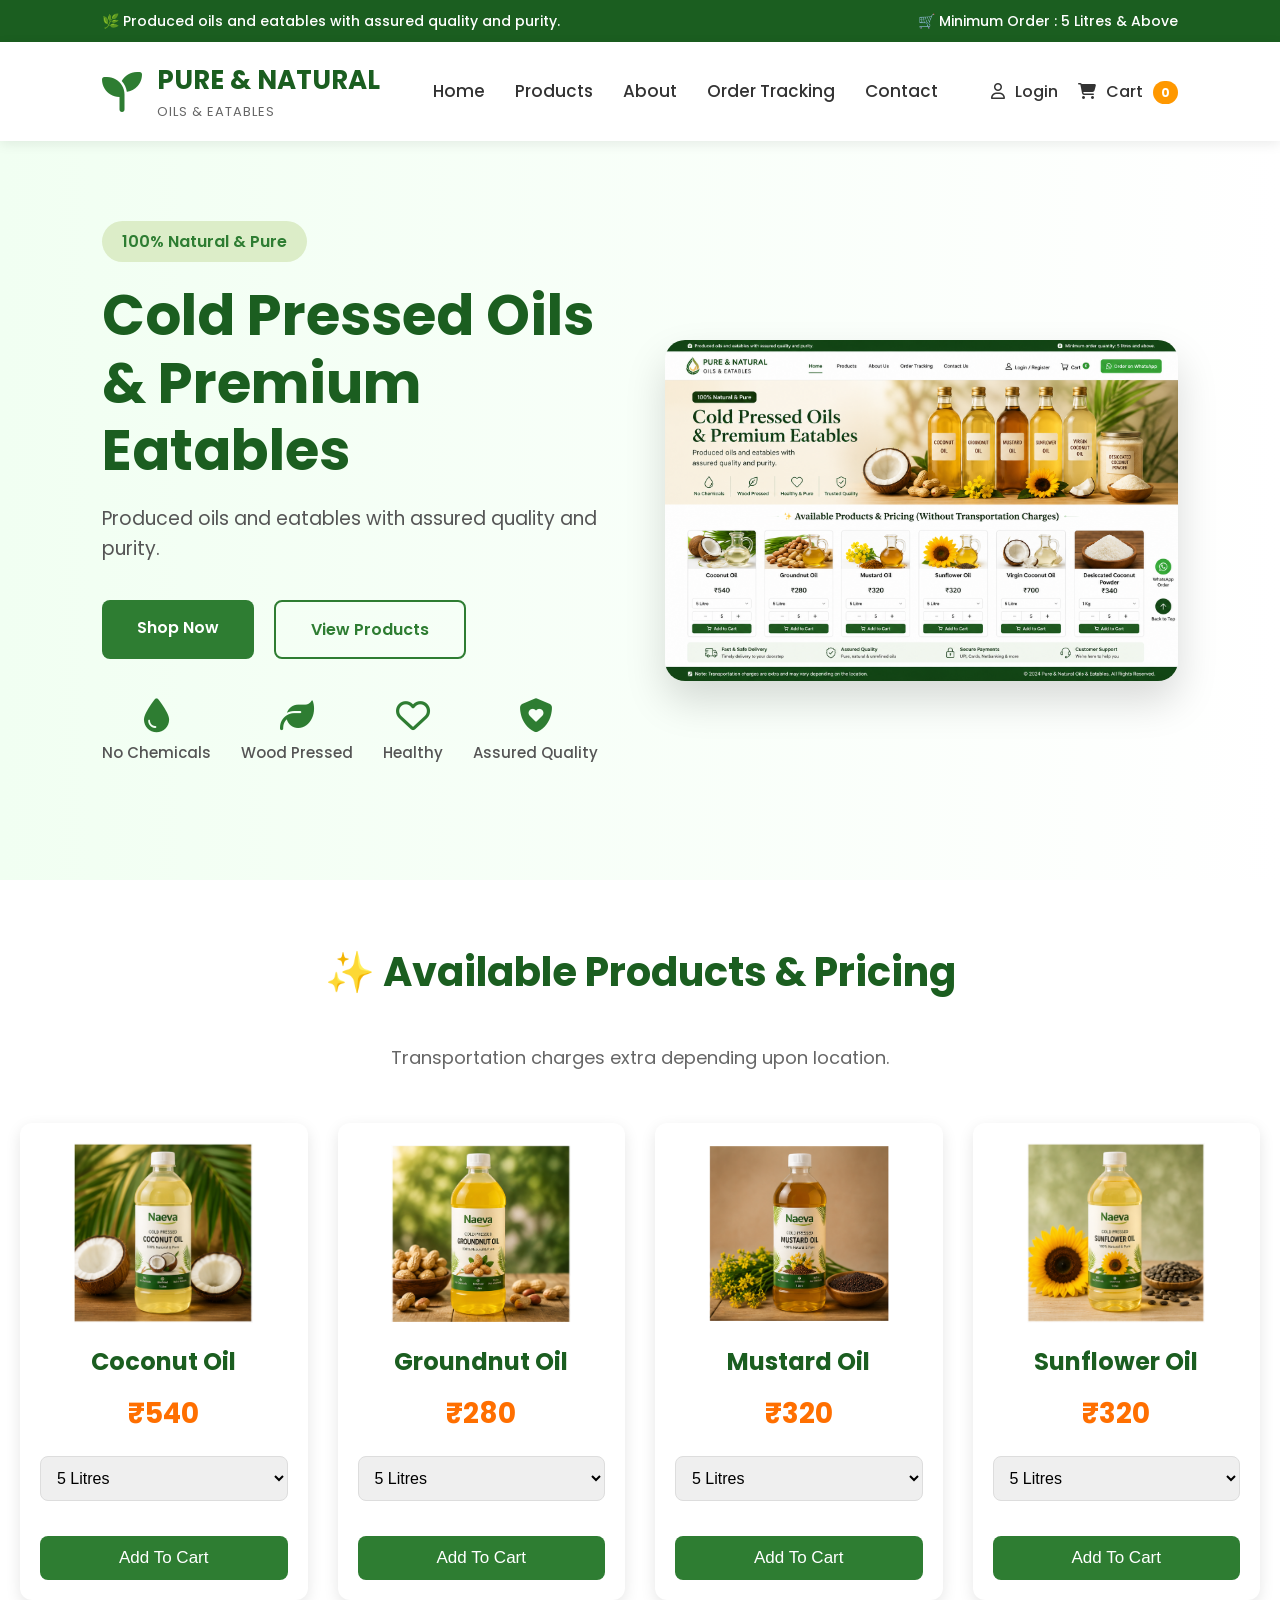
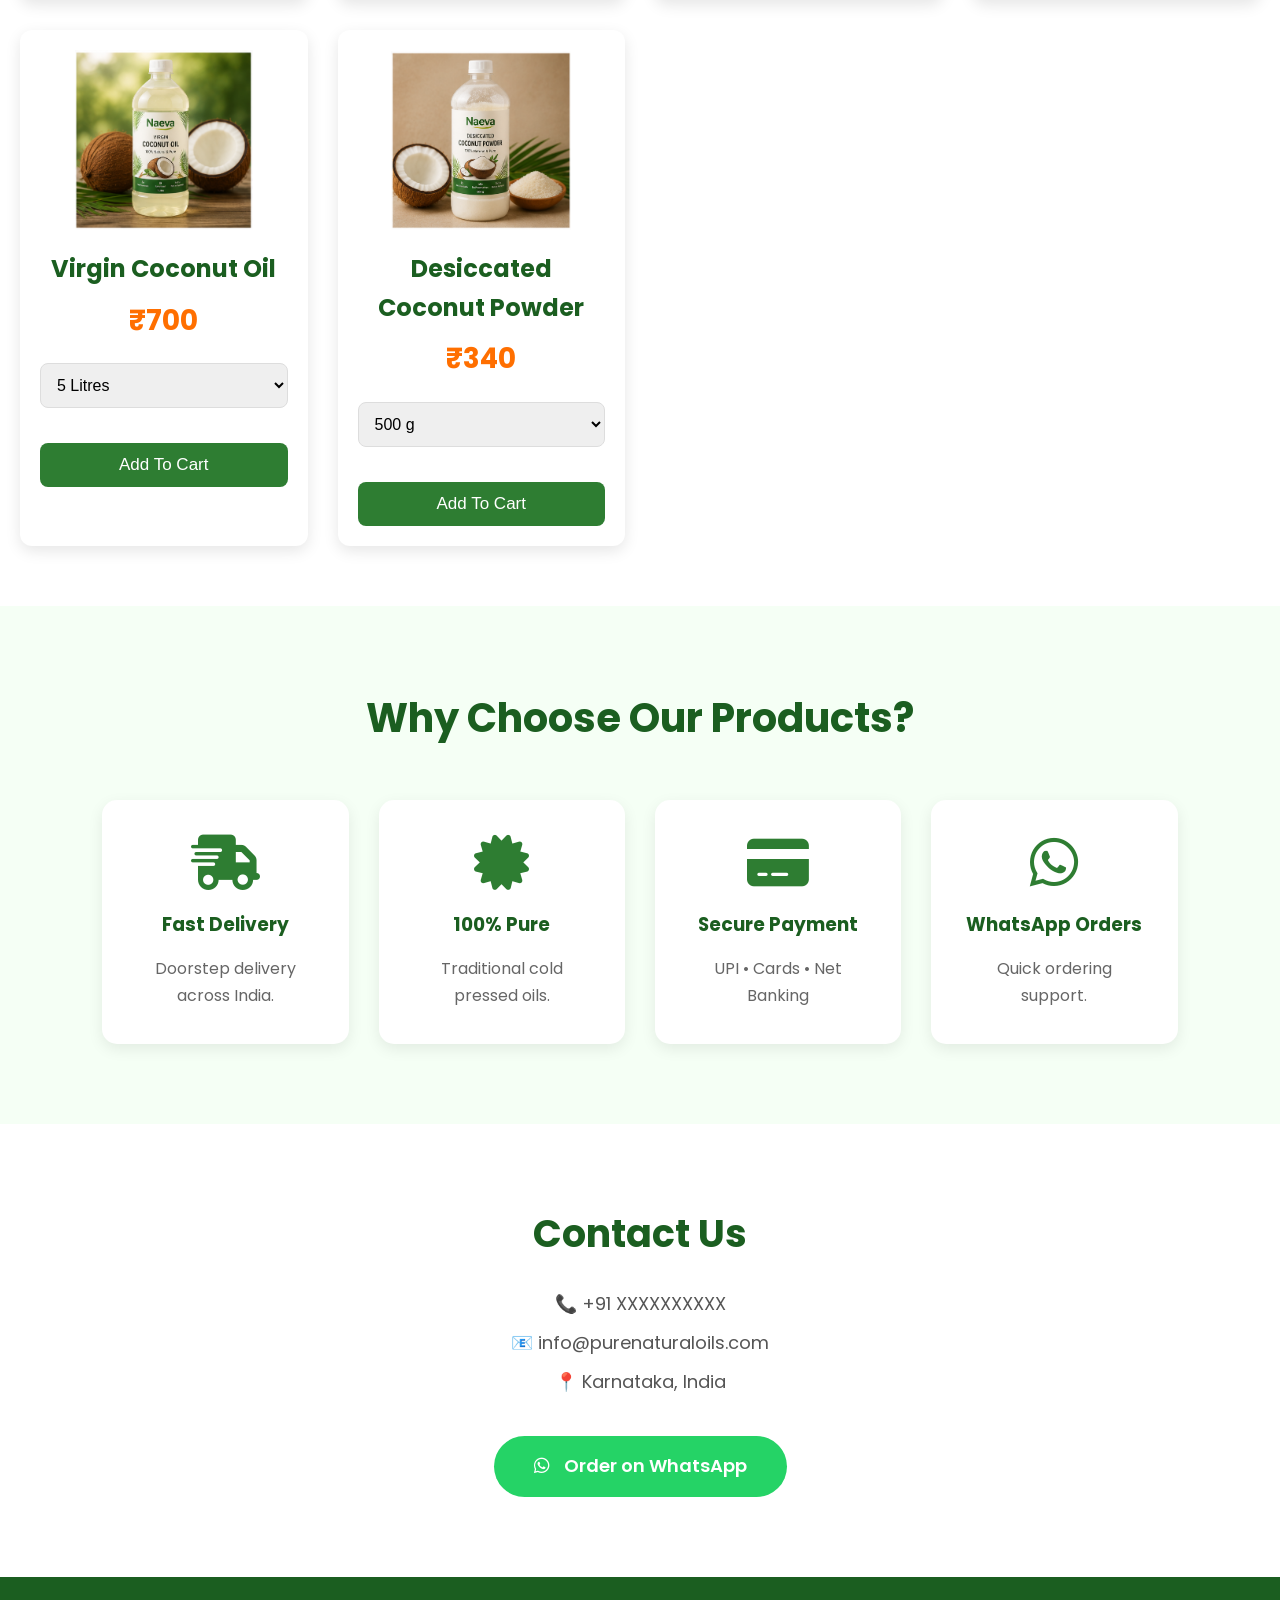
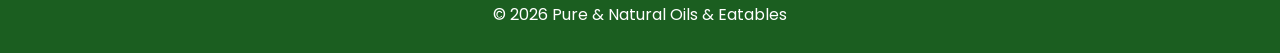
<file: index.html>
<!DOCTYPE html>
<html lang="en">

<head>

<meta charset="UTF-8">

<meta name="viewport" content="width=device-width, initial-scale=1.0">

<title>Pure & Natural Cold Pressed Oils</title>

<link rel="stylesheet" href="css/style.css">

<link rel="preconnect" href="https://fonts.googleapis.com">

<link rel="preconnect" href="https://fonts.gstatic.com" crossorigin>

<link href="https://fonts.googleapis.com/css2?family=Poppins:wght@300;400;500;600;700&display=swap" rel="stylesheet">

<link rel="stylesheet"
href="https://cdnjs.cloudflare.com/ajax/libs/font-awesome/6.6.0/css/all.min.css">

</head>

<body>

<!-- Top Bar -->

<div class="top-bar">

<div>
🌿 Produced oils and eatables with assured quality and purity.
</div>

<div>
🛒 Minimum Order : 5 Litres & Above
</div>

</div>

<!-- Header -->

<header>

<div class="logo">

<i class="fa-solid fa-seedling"></i>

<div>

<h2>PURE & NATURAL</h2>

<p>OILS & EATABLES</p>

</div>

</div>

<nav>

<ul>

<li><a href="index.html">Home</a></li>

<li><a href="products.html">Products</a></li>

<li><a href="#">About</a></li>

<li><a href="#">Order Tracking</a></li>

<li><a href="#">Contact</a></li>

</ul>

</nav>

<div class="header-icons">

<a href="login.html">

<i class="fa-regular fa-user"></i>

Login

</a>

<a href="cart.html">

<i class="fa-solid fa-cart-shopping"></i>

Cart

<span id="cart-count">0</span>

</a>

</div>

</header>

<!-- Hero -->

<section class="hero">

<div class="hero-text">

<span class="tag">

100% Natural & Pure

</span>

<h1>

Cold Pressed Oils <br>

& Premium Eatables

</h1>

<p>

Produced oils and eatables with assured quality and purity.

</p>

<div class="hero-buttons">

<a href="products.html" class="btn">

Shop Now

</a>

<a href="#products" class="btn-outline">

View Products

</a>

</div>

<div class="features">

<div>

<i class="fa-solid fa-droplet"></i>

<p>No Chemicals</p>

</div>

<div>

<i class="fa-solid fa-leaf"></i>

<p>Wood Pressed</p>

</div>

<div>

<i class="fa-regular fa-heart"></i>

<p>Healthy</p>

</div>

<div>

<i class="fa-solid fa-shield-heart"></i>

<p>Assured Quality</p>

</div>

</div>

</div>

<div class="hero-image">

<img src="images/hero-banner.png" alt="Cold Pressed Oils">

</div>

</section>

<!-- Products -->

<section id="products" class="products">

<h2>

✨ Available Products & Pricing

</h2>

<p>

Transportation charges extra depending upon location.

</p>

<div class="product-grid">

<div class="product-card">

<img src="images/coconut-oil.png">

<h3>Coconut Oil</h3>

<h4>₹540</h4>

<select>

<option>500 ml</option>

<option>1 Litre</option>

<option selected>5 Litres</option>

</select>

<button>Add To Cart</button>

</div>

<div class="product-card">

<img src="images/groundnut-oil.png">

<h3>Groundnut Oil</h3>

<h4>₹280</h4>

<select>

<option>500 ml</option>

<option>1 Litre</option>

<option selected>5 Litres</option>

</select>

<button>Add To Cart</button>

</div>

<div class="product-card">

<img src="images/mustard-oil.png">

<h3>Mustard Oil</h3>

<h4>₹320</h4>

<select>

<option>500 ml</option>

<option>1 Litre</option>

<option selected>5 Litres</option>

</select>

<button>Add To Cart</button>

</div>

<div class="product-card">

<img src="images/sunflower-oil.png">

<h3>Sunflower Oil</h3>

<h4>₹320</h4>

<select>

<option>500 ml</option>

<option>1 Litre</option>

<option selected>5 Litres</option>

</select>

<button>Add To Cart</button>

</div>

<div class="product-card">

<img src="images/virgin-coconut-oil.png">

<h3>Virgin Coconut Oil</h3>

<h4>₹700</h4>

<select>

<option>500 ml</option>

<option>1 Litre</option>

<option selected>5 Litres</option>

</select>

<button>Add To Cart</button>

</div>

<div class="product-card">

<img src="images/desiccated-coconut.png">

<h3>Desiccated Coconut Powder</h3>

<h4>₹340</h4>

<select>

<option>500 g</option>

<option>1 Kg</option>

</select>

<button>Add To Cart</button>

</div>

</div>

</section>

<!-- Why Choose Us -->

<section class="why-us">

<h2>Why Choose Our Products?</h2>

<div class="why-grid">

<div>

<i class="fa-solid fa-truck-fast"></i>

<h3>Fast Delivery</h3>

<p>Doorstep delivery across India.</p>

</div>

<div>

<i class="fa-solid fa-certificate"></i>

<h3>100% Pure</h3>

<p>Traditional cold pressed oils.</p>

</div>

<div>

<i class="fa-solid fa-credit-card"></i>

<h3>Secure Payment</h3>

<p>UPI • Cards • Net Banking</p>

</div>

<div>

<i class="fa-brands fa-whatsapp"></i>

<h3>WhatsApp Orders</h3>

<p>Quick ordering support.</p>

</div>

</div>

</section>

<!-- Contact -->

<section class="contact">

<h2>Contact Us</h2>

<p>

📞 +91 XXXXXXXXXX

</p>

<p>

📧 info@purenaturaloils.com

</p>

<p>

📍 Karnataka, India

</p>

<a href="https://wa.me/7411246154" class="whatsapp">

<i class="fa-brands fa-whatsapp"></i>

Order on WhatsApp

</a>

</section>

<footer>

<p>

© 2026 Pure & Natural Oils & Eatables

</p>

</footer>

<script src="js/app.js"></script>

</body>

</html>
</file>
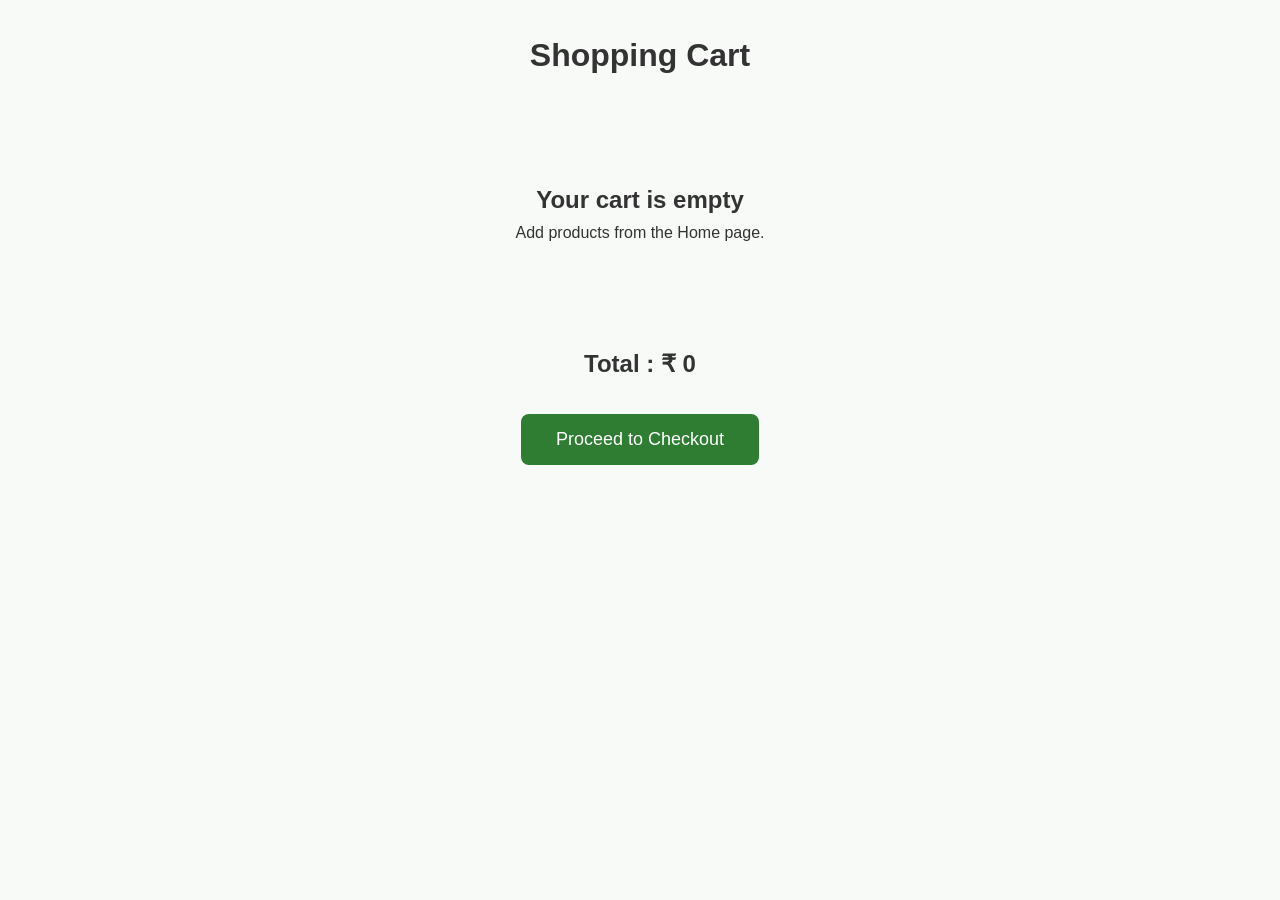
<file: cart.html>
<!DOCTYPE html>
<html lang="en">
<head>
<meta charset="UTF-8">
<meta name="viewport" content="width=device-width, initial-scale=1.0">
<title>Shopping Cart</title>

<link rel="stylesheet" href="css/style.css">
</head>

<body>

<h1 style="text-align:center;margin-top:30px;">
Shopping Cart
</h1>

<div id="cart-container"></div>

<h2 style="text-align:center;margin-top:30px;">
Total : ₹ <span id="cart-total">0</span>
</h2>

<div style="text-align:center;margin:30px;">
<button
id="checkout-btn"
onclick="window.location.href='checkout.html'">

Proceed to Checkout

</button>
</div>

<script src="js/app.js"></script>

</body>
</html>
</file>
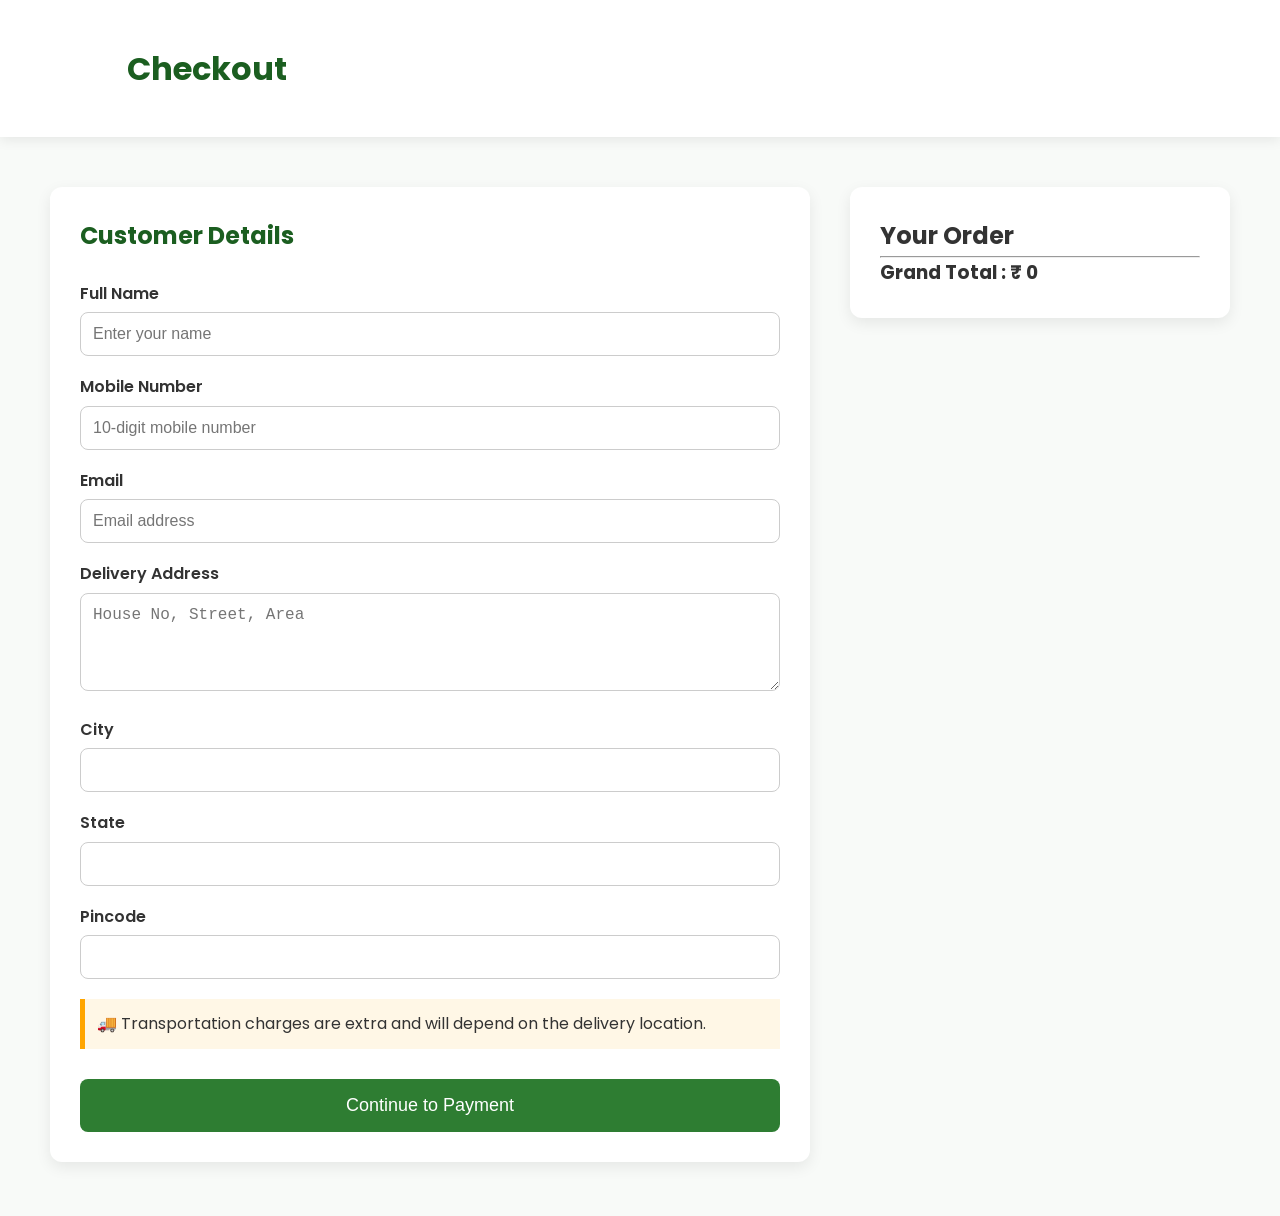
<file: checkout.html>
<!DOCTYPE html>
<html lang="en">

<head>

<meta charset="UTF-8">

<meta name="viewport" content="width=device-width, initial-scale=1.0">

<title>Checkout</title>

<link rel="stylesheet" href="css/style.css">

<link rel="preconnect" href="https://fonts.googleapis.com">

<link rel="preconnect" href="https://fonts.gstatic.com" crossorigin>

<link href="https://fonts.googleapis.com/css2?family=Poppins:wght@300;400;500;600&display=swap" rel="stylesheet">

</head>

<body>

<header>

<h1 style="text-align:center;padding:25px;color:#1b5e20;">
Checkout
</h1>

</header>

<div class="checkout-container">

<div class="customer-form">

<h2>Customer Details</h2>

<form id="checkout-form">

<label>Full Name</label>

<input
type="text"
id="customerName"
placeholder="Enter your name"
required>

<label>Mobile Number</label>

<input
type="tel"
id="customerMobile"
placeholder="10-digit mobile number"
required>

<label>Email</label>

<input
type="email"
id="customerEmail"
placeholder="Email address">

<label>Delivery Address</label>

<textarea
id="customerAddress"
rows="4"
placeholder="House No, Street, Area"
required></textarea>

<label>City</label>

<input
type="text"
id="customerCity"
required>

<label>State</label>

<input
type="text"
id="customerState"
required>

<label>Pincode</label>

<input
type="text"
id="customerPincode"
required>

<p class="transport-note">

🚚 Transportation charges are extra and will depend on the delivery location.

</p>

<button
type="submit"
class="checkout-btn">

Continue to Payment

</button>

</form>

</div>

<div class="order-summary">

<h2>Your Order</h2>

<div id="checkout-items"></div>

<hr>

<h3>

Grand Total :

₹ <span id="checkout-total">0</span>

</h3>

</div>

</div>

<script src="js/app.js"></script>

</body>

</html>
</file>
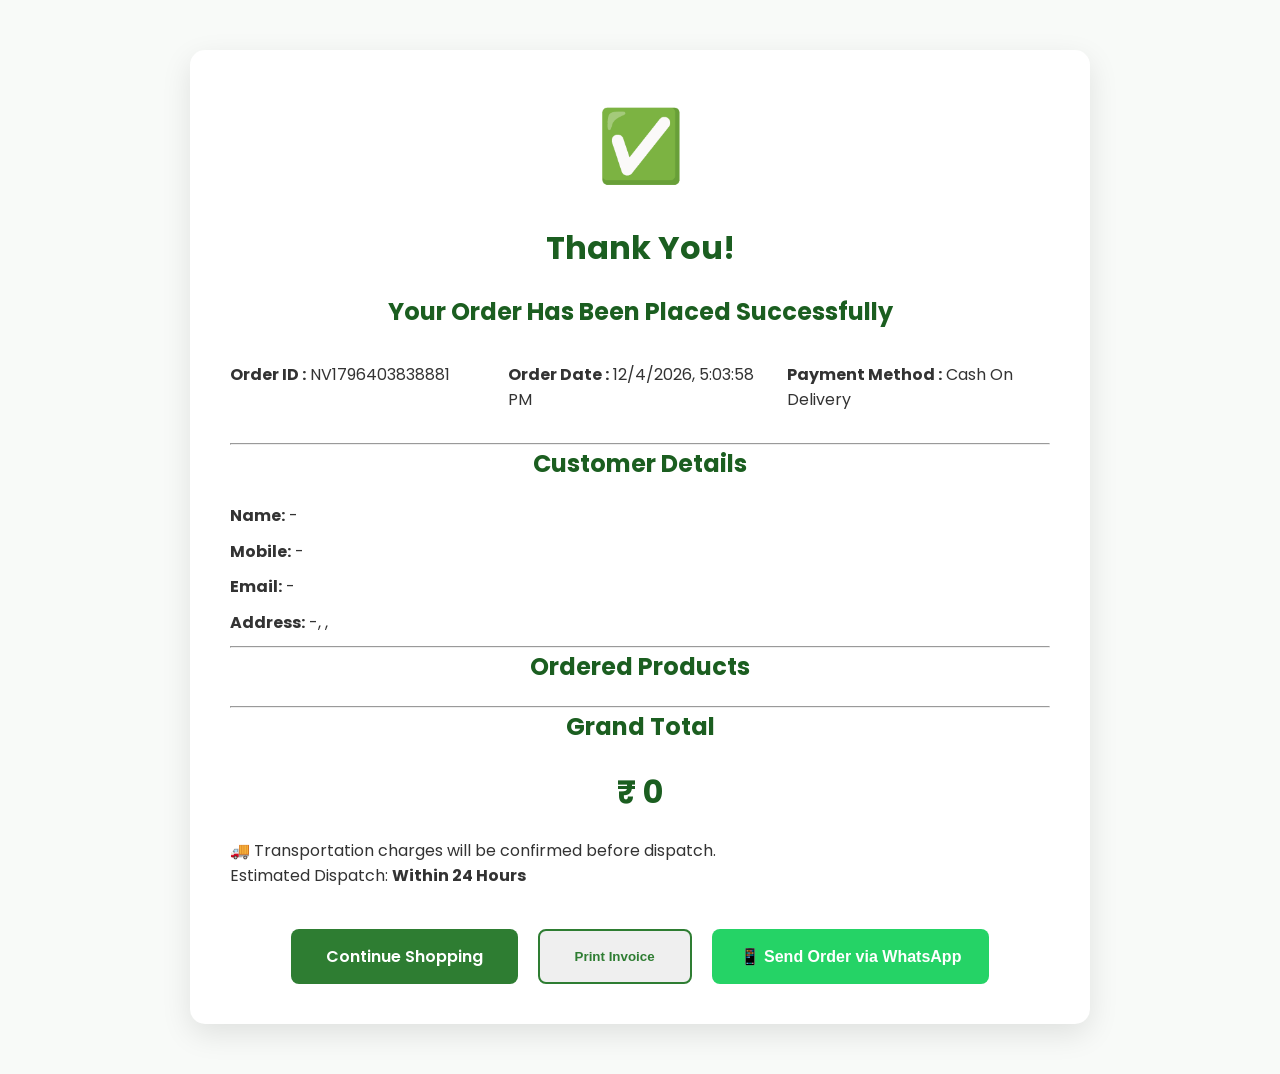
<file: order-confirmation.html>
<!DOCTYPE html>
<html lang="en">

<head>

<meta charset="UTF-8">

<meta name="viewport"
content="width=device-width, initial-scale=1.0">

<title>Order Confirmation</title>

<link rel="stylesheet" href="css/style.css">

<link href="https://fonts.googleapis.com/css2?family=Poppins:wght@300;400;500;600;700&display=swap" rel="stylesheet">

</head>

<body>

<div class="confirmation-container">

<div class="success-icon">

✅

</div>

<h1>

Thank You!

</h1>

<h2>

Your Order Has Been Placed Successfully

</h2>

<div class="order-info">

<p>

<strong>Order ID :</strong>

<span id="order-id"></span>

</p>

<p>

<strong>Order Date :</strong>

<span id="order-date"></span>

</p>

<p>

<strong>Payment Method :</strong>

<span id="payment-method"></span>

</p>

</div>

<hr>

<h2>

Customer Details

</h2>

<div id="customer-details">

</div>

<hr>

<h2>

Ordered Products

</h2>

<div id="order-items">

</div>

<hr>

<h2>

Grand Total

</h2>

<h1>

₹ <span id="order-total"></span>

</h1>

<p>

🚚 Transportation charges will be confirmed before dispatch.

</p>

<p>

Estimated Dispatch:

<strong>Within 24 Hours</strong>

</p>

<div class="confirmation-buttons">

<a href="index.html" class="btn">

Continue Shopping

</a>

<button onclick="window.print()" class="btn-outline">

Print Invoice

</button>
<button class="whatsapp-btn" onclick="sendWhatsAppOrder()">
📱 Send Order via WhatsApp
</button>

</div>

</div>

<script src="js/app.js"></script>

</body>

</html>
</file>
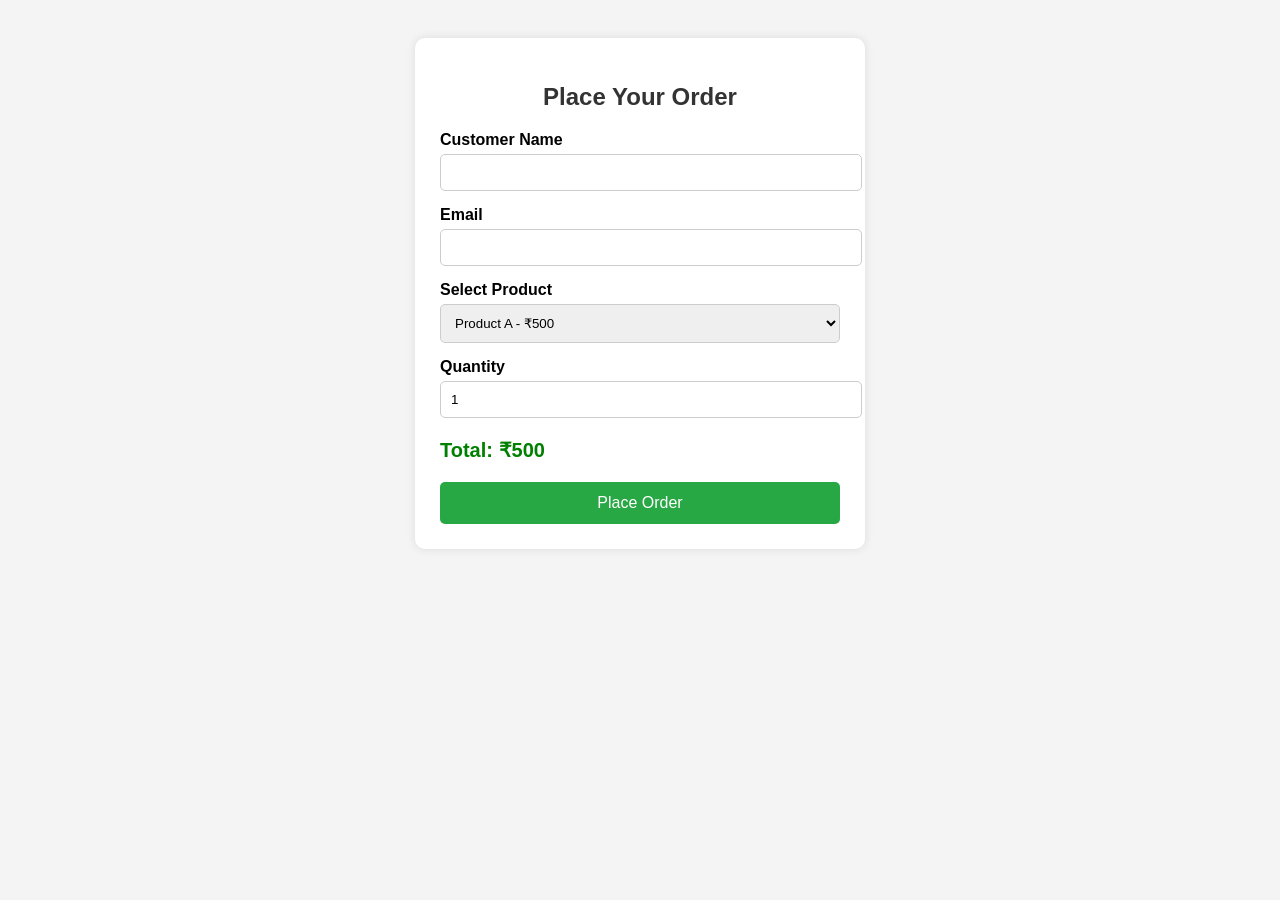
<file: order.html>
<!DOCTYPE html>
<html lang="en">
<head>
    <meta charset="UTF-8">
    <meta name="viewport" content="width=device-width, initial-scale=1.0">
    <title>Order Page</title>
    <style>
        body {
            font-family: Arial, sans-serif;
            background: #f4f4f4;
            display: flex;
            justify-content: center;
            padding: 30px;
        }

        .container {
            background: white;
            padding: 25px;
            border-radius: 10px;
            width: 400px;
            box-shadow: 0 0 10px rgba(0,0,0,0.1);
        }

        h2 {
            text-align: center;
            color: #333;
        }

        label {
            display: block;
            margin-top: 15px;
            font-weight: bold;
        }

        input, select {
            width: 100%;
            padding: 10px;
            margin-top: 5px;
            border: 1px solid #ccc;
            border-radius: 5px;
        }

        .total {
            margin-top: 20px;
            font-size: 20px;
            font-weight: bold;
            color: green;
        }

        button {
            width: 100%;
            margin-top: 20px;
            padding: 12px;
            background: #28a745;
            color: white;
            border: none;
            border-radius: 5px;
            cursor: pointer;
            font-size: 16px;
        }

        button:hover {
            background: #218838;
        }
    </style>
</head>
<body>

<div class="container">
    <h2>Place Your Order</h2>

    <form id="orderForm">
        <label>Customer Name</label>
        <input type="text" id="name" required>

        <label>Email</label>
        <input type="email" id="email" required>

        <label>Select Product</label>
        <select id="product" onchange="calculateTotal()">
            <option value="500">Product A - ₹500</option>
            <option value="1000">Product B - ₹1000</option>
            <option value="1500">Product C - ₹1500</option>
        </select>

        <label>Quantity</label>
        <input type="number" id="quantity" min="1" value="1" onchange="calculateTotal()">

        <div class="total">
            Total: ₹<span id="total">500</span>
        </div>

        <button type="submit">Place Order</button>
    </form>
</div>

<script>
    function calculateTotal() {
        let price = parseInt(document.getElementById("product").value);
        let quantity = parseInt(document.getElementById("quantity").value) || 1;
        let total = price * quantity;

        document.getElementById("total").textContent = total;
    }

    document.getElementById("orderForm").addEventListener("submit", function(e) {
        e.preventDefault();

        let name = document.getElementById("name").value;
        let total = document.getElementById("total").textContent;

        alert(
            "Order Placed Successfully!\n\n" +
            "Customer: " + name + "\n" +
            "Total Amount: ₹" + total
        );

        this.reset();
        calculateTotal();
    });
</script>

</body>
</html>
</file>
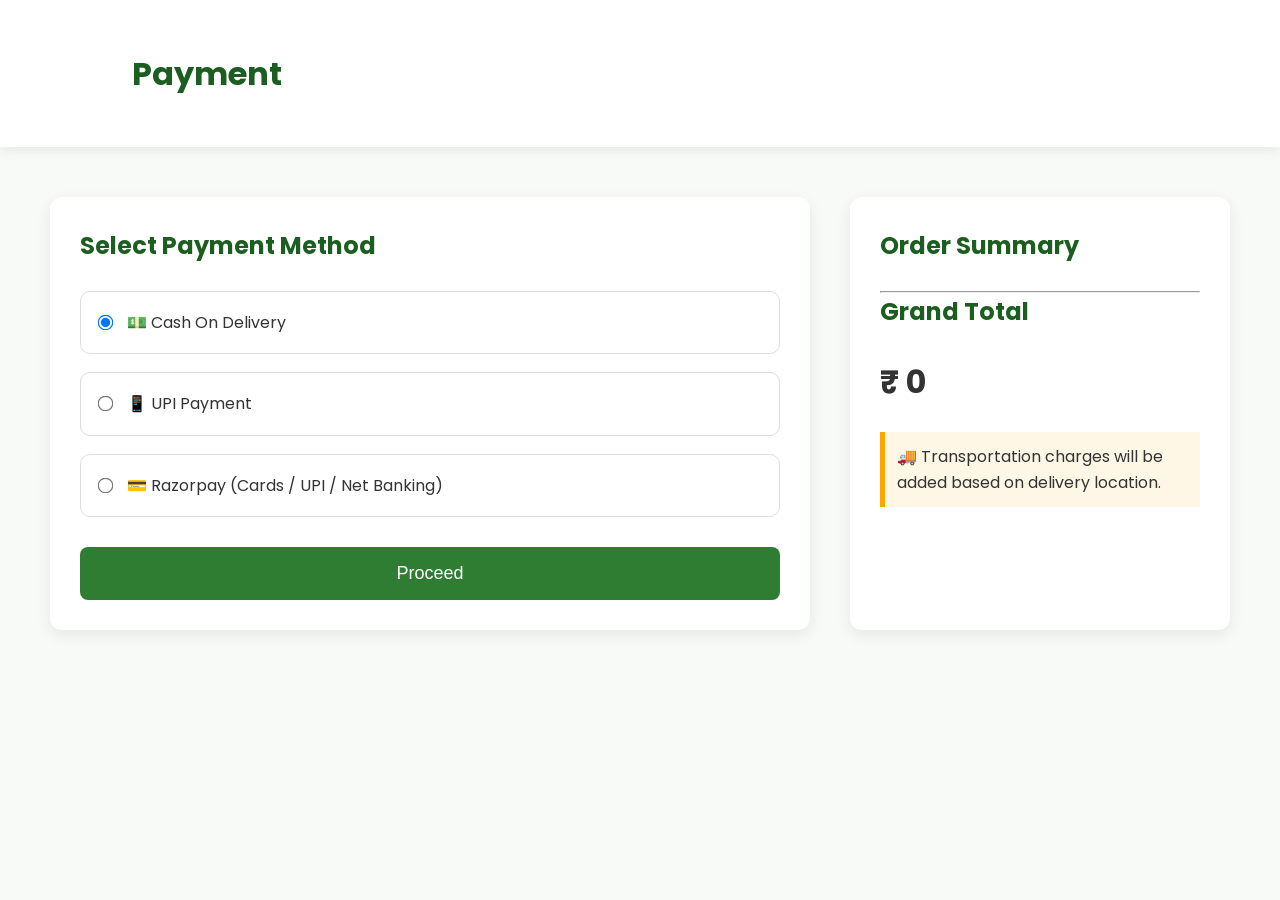
<file: payment.html>
<!DOCTYPE html>
<html lang="en">

<head>

<meta charset="UTF-8">

<meta name="viewport" content="width=device-width, initial-scale=1.0">

<title>Payment</title>

<link rel="stylesheet" href="css/style.css">

<link href="https://fonts.googleapis.com/css2?family=Poppins:wght@300;400;500;600;700&display=swap" rel="stylesheet">

</head>

<body>

<header>

<h1 class="page-title">

Payment

</h1>

</header>

<div class="payment-container">

<div class="payment-methods">

<h2>Select Payment Method</h2>

<label class="payment-option">

<input
type="radio"
name="payment"
value="COD"
checked>

<span>

💵 Cash On Delivery

</span>

</label>

<label class="payment-option">

<input
type="radio"
name="payment"
value="UPI">

<span>

📱 UPI Payment

</span>

</label>

<label class="payment-option">

<input
type="radio"
name="payment"
value="RAZORPAY">

<span>

💳 Razorpay (Cards / UPI / Net Banking)

</span>

</label>

<div id="upi-box" class="hidden">

<h3>UPI ID</h3>

<p>

<b>8762476754@axl</b>

</p>

<p>

Scan QR Code or pay using the above UPI ID.

</p>

</div>

<div class="payment-buttons">

<button id="pay-now-btn">

Proceed

</button>

</div>

</div>

<div class="payment-summary">

<h2>Order Summary</h2>

<div id="payment-items"></div>

<hr>

<h2>

Grand Total

</h2>

<h1>

₹ <span id="payment-total">0</span>

</h1>

<p class="delivery-note">

🚚 Transportation charges will be added based on delivery location.

</p>

</div>

</div>

<script src="js/app.js"></script>

</body>

</html>
</file>
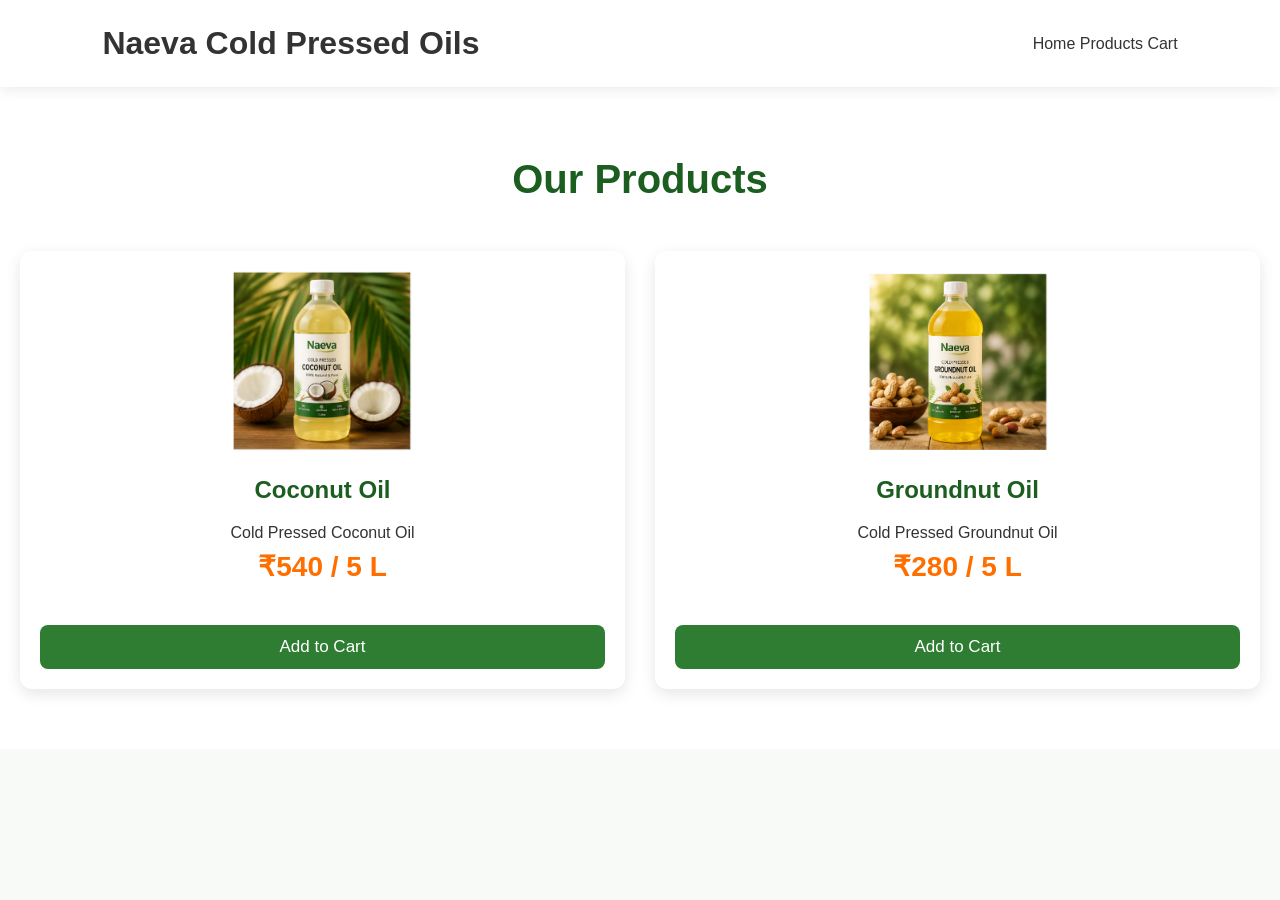
<file: products.html>
<!DOCTYPE html>
<html lang="en">
<head>
    <meta charset="UTF-8">
    <meta name="viewport" content="width=device-width, initial-scale=1.0">
    <title>Our Products - Naeva Cold Pressed Oils</title>

    <link rel="stylesheet" href="css/style.css">
</head>
<body>

<header>
    <h1>Naeva Cold Pressed Oils</h1>

    <nav>
        <a href="index.html">Home</a>
        <a href="products.html">Products</a>
        <a href="cart.html">Cart</a>
    </nav>
</header>

<main>
<section class="products">

<h2>Our Products</h2>

<div class="product-grid">

    <div class="product-card">
        <img src="images/coconut-oil.png" alt="Coconut Oil">

        <h3>Coconut Oil</h3>

        <p>Cold Pressed Coconut Oil</p>

        <h4>₹540 / 5 L</h4>

        <button onclick="addToCart('Coconut Oil','5 L','₹540')">
            Add to Cart
        </button>
    </div>

    <div class="product-card">
        <img src="images/groundnut-oil.png" alt="Groundnut Oil">

        <h3>Groundnut Oil</h3>

        <p>Cold Pressed Groundnut Oil</p>

        <h4>₹280 / 5 L</h4>

        <button onclick="addToCart('Groundnut Oil','5 L','₹280')">
            Add to Cart
        </button>
    </div>

</div>

</section>
</main>

<script src="js/app.js"></script>

</body>
</html>
</file>
<file: css/style.css>
/* ===========================================
   GLOBAL STYLES
=========================================== */

*{
    margin:0;
    padding:0;
    box-sizing:border-box;
}

html{
    scroll-behavior:smooth;
}

body{
    font-family:'Poppins',sans-serif;
    background:#f8faf8;
    color:#333;
    line-height:1.6;
}

/* Links */

a{
    text-decoration:none;
    color:inherit;
}

/* Images */

img{
    max-width:100%;
    display:block;
}

/* Container */

.container{
    width:90%;
    max-width:1200px;
    margin:auto;
}

/* ===========================================
   TOP BAR
=========================================== */

.top-bar{
    background:#1b5e20;
    color:#fff;
    display:flex;
    justify-content:space-between;
    align-items:center;
    padding:10px 8%;
    font-size:14px;
    font-weight:500;
}

/* ===========================================
   HEADER
=========================================== */

header{

    background:white;

    position:sticky;

    top:0;

    z-index:1000;

    display:flex;

    justify-content:space-between;

    align-items:center;

    padding:18px 8%;

    box-shadow:0 3px 12px rgba(0,0,0,.08);

}

/* Logo */

.logo{

    display:flex;

    align-items:center;

    gap:15px;

}

.logo i{

    font-size:40px;

    color:#2e7d32;

}

.logo h2{

    font-size:26px;

    color:#1b5e20;

}

.logo p{

    font-size:13px;

    color:#666;

    letter-spacing:1px;

}

/* ===========================================
   NAVIGATION
=========================================== */

nav ul{

    list-style:none;

    display:flex;

    gap:30px;

}

nav ul li a{

    font-size:17px;

    font-weight:500;

    transition:.3s;

    color:#333;

}

nav ul li a:hover{

    color:#2e7d32;

}

/* Header Icons */

.header-icons{

    display:flex;

    align-items:center;

    gap:20px;

}

.header-icons a{

    color:#333;

    font-weight:500;

    transition:.3s;

}

.header-icons a:hover{

    color:#2e7d32;

}

.header-icons i{

    margin-right:6px;

}

/* Cart Badge */

#cart-count{

    background:#ff9800;

    color:white;

    padding:3px 8px;

    border-radius:20px;

    margin-left:6px;

    font-size:12px;

    font-weight:bold;

}

/* ===========================================
   HERO SECTION
=========================================== */

.hero{

    display:flex;

    justify-content:space-between;

    align-items:center;

    gap:50px;

    padding:80px 8%;

    background:linear-gradient(to right,#f1fff2,#ffffff);

}

/* Left Content */

.hero-text{

    flex:1;

}

.tag{

    background:#dcedc8;

    color:#2e7d32;

    display:inline-block;

    padding:8px 20px;

    border-radius:50px;

    font-weight:600;

    margin-bottom:20px;

}

.hero h1{

    font-size:56px;

    color:#1b5e20;

    line-height:1.2;

    margin-bottom:20px;

}

.hero p{

    font-size:19px;

    color:#555;

    margin-bottom:35px;

}

/* Hero Buttons */

.hero-buttons{

    display:flex;

    gap:20px;

    margin-bottom:40px;

}

.btn{

    background:#2e7d32;

    color:white;

    padding:15px 35px;

    border-radius:8px;

    font-weight:600;

    transition:.3s;

}

.btn:hover{

    background:#1b5e20;

    transform:translateY(-3px);

}

.btn-outline{

    border:2px solid #2e7d32;

    color:#2e7d32;

    padding:15px 35px;

    border-radius:8px;

    font-weight:600;

    transition:.3s;

}

.btn-outline:hover{

    background:#2e7d32;

    color:white;

}

/* Hero Features */

.features{

    display:flex;

    gap:30px;

    flex-wrap:wrap;

}

.features div{

    display:flex;

    flex-direction:column;

    align-items:center;

}

.features i{

    font-size:34px;

    color:#2e7d32;

    margin-bottom:8px;

}

.features p{

    font-size:15px;

    font-weight:500;

}

/* Right Image */

.hero-image{

    flex:1;

    text-align:center;

}

.hero-image img{

    width:100%;

    max-width:520px;

    border-radius:20px;

    box-shadow:0 20px 40px rgba(0,0,0,.15);

}

/* ===========================================
   RESPONSIVE
=========================================== */

@media(max-width:992px){

header{

flex-direction:column;

gap:20px;

}

.hero{

flex-direction:column;

text-align:center;

}

.hero-buttons{

justify-content:center;

}

.features{

justify-content:center;

}

nav ul{

flex-wrap:wrap;

justify-content:center;

}

.top-bar{

flex-direction:column;

gap:8px;

text-align:center;

}

}

@media(max-width:600px){

.hero h1{

font-size:38px;

}

.hero p{

font-size:16px;

}

.logo h2{

font-size:22px;

}

nav ul{

gap:15px;

}

.header-icons{

flex-direction:column;

gap:10px;

}

.hero{

padding:50px 20px;

}

}
/* ===========================================
   PRODUCTS SECTION
=========================================== */

.products{
    padding:80px 8%;
    background:#ffffff;
}

.products h2{
    text-align:center;
    font-size:40px;
    color:#1b5e20;
    margin-bottom:15px;
}

.products>p{
    text-align:center;
    color:#666;
    margin-bottom:50px;
    font-size:18px;
}

.product-grid{
    display:grid;
    grid-template-columns:repeat(auto-fit,minmax(280px,1fr));
    gap:35px;
}

.product-card{
    background:#fff;
    border-radius:18px;
    overflow:hidden;
    box-shadow:0 8px 25px rgba(0,0,0,.08);
    transition:.35s;
    text-align:center;
    padding:25px;
}

.product-card:hover{
    transform:translateY(-10px);
    box-shadow:0 20px 40px rgba(0,0,0,.15);
}

.product-card img{
    width:220px;
    height:220px;
    object-fit:contain;
    margin:auto;
    margin-bottom:20px;
}

.product-card h3{
    color:#1b5e20;
    font-size:24px;
    margin-bottom:10px;
}

.product-card h4{
    color:#ff6f00;
    font-size:28px;
    margin-bottom:20px;
}

.product-card select{
    width:100%;
    padding:12px;
    border:1px solid #ddd;
    border-radius:8px;
    margin-bottom:20px;
    font-size:16px;
}

.product-card button{
    width:100%;
    background:#2e7d32;
    color:#fff;
    border:none;
    padding:14px;
    border-radius:8px;
    font-size:17px;
    cursor:pointer;
    transition:.3s;
}

.product-card button:hover{
    background:#1b5e20;
}

/* ===========================================
   WHY CHOOSE US
=========================================== */

.why-us{
    padding:80px 8%;
    background:#f5fff5;
}

.why-us h2{
    text-align:center;
    font-size:40px;
    color:#1b5e20;
    margin-bottom:50px;
}

.why-grid{
    display:grid;
    grid-template-columns:repeat(auto-fit,minmax(240px,1fr));
    gap:30px;
}

.why-grid div{
    background:#fff;
    padding:35px;
    border-radius:15px;
    text-align:center;
    transition:.3s;
    box-shadow:0 5px 15px rgba(0,0,0,.08);
}

.why-grid div:hover{
    transform:translateY(-8px);
}

.why-grid i{
    font-size:55px;
    color:#2e7d32;
    margin-bottom:20px;
}

.why-grid h3{
    margin-bottom:15px;
    color:#1b5e20;
}

.why-grid p{
    color:#666;
    line-height:1.7;
}

/* ===========================================
   CONTACT SECTION
=========================================== */

.contact{
    padding:80px 8%;
    text-align:center;
    background:#ffffff;
}

.contact h2{
    font-size:38px;
    color:#1b5e20;
    margin-bottom:25px;
}

.contact p{
    font-size:18px;
    margin:10px 0;
    color:#555;
}

.whatsapp{
    display:inline-block;
    margin-top:30px;
    background:#25D366;
    color:#fff;
    padding:16px 40px;
    border-radius:50px;
    font-size:18px;
    font-weight:600;
    transition:.3s;
}

.whatsapp:hover{
    background:#128C7E;
}

.whatsapp i{
    margin-right:10px;
}

/* ===========================================
   FOOTER
=========================================== */

footer{
    background:#1b5e20;
    color:#fff;
    text-align:center;
    padding:25px;
}

footer p{
    font-size:16px;
}

/* ===========================================
   FLOATING WHATSAPP BUTTON
=========================================== */

.floating-whatsapp{
    position:fixed;
    right:25px;
    bottom:25px;
    width:65px;
    height:65px;
    border-radius:50%;
    background:#25D366;
    display:flex;
    justify-content:center;
    align-items:center;
    color:#fff;
    font-size:32px;
    box-shadow:0 8px 20px rgba(0,0,0,.3);
    z-index:999;
    transition:.3s;
}

.floating-whatsapp:hover{
    transform:scale(1.1);
}

/* ===========================================
   RESPONSIVE DESIGN
=========================================== */

@media(max-width:992px){

.products,
.why-us,
.contact{
    padding:60px 25px;
}

.products h2,
.why-us h2,
.contact h2{
    font-size:32px;
}

.product-card img{
    width:180px;
    height:180px;
}

}

@media(max-width:600px){

.products h2,
.why-us h2,
.contact h2{
    font-size:28px;
}

.product-card{
    padding:18px;
}

.product-card h3{
    font-size:20px;
}

.product-card h4{
    font-size:24px;
}

.product-card button{
    font-size:15px;
}

.whatsapp{
    width:100%;
    padding:15px;
}

.floating-whatsapp{
    width:58px;
    height:58px;
    font-size:28px;
}

}
/* ==============================
NOTIFICATION
============================== */

.notification{

position:fixed;

top:30px;

right:-400px;

background:#2e7d32;

color:white;

padding:18px 25px;

border-radius:8px;

font-size:16px;

box-shadow:0 10px 20px rgba(0,0,0,.2);

transition:.5s;

z-index:9999;

}

.notification.show{

right:30px;

}
/* ===========================
CART
=========================== */

#cart-container{

width:90%;

margin:40px auto;

}

.cart-card{

display:flex;

align-items:center;

justify-content:space-between;

background:white;

padding:20px;

margin-bottom:20px;

border-radius:12px;

box-shadow:0 5px 15px rgba(0,0,0,.1);

}

.cart-card img{

width:120px;

height:120px;

object-fit:contain;

}

.cart-details{

flex:1;

margin-left:30px;

}

.cart-details h2{

color:#1b5e20;

margin-bottom:10px;

}

.cart-details p{

margin:6px 0;

}

#checkout-btn{

background:#2e7d32;

color:white;

border:none;

padding:15px 35px;

font-size:18px;

border-radius:8px;

cursor:pointer;

}

#checkout-btn:hover{

background:#1b5e20;

}
/* Quantity Buttons */

.qty-box{

display:flex;

align-items:center;

gap:15px;

margin:20px 0;

}

.qty-box button{

width:40px;

height:40px;

border:none;

background:#2e7d32;

color:white;

font-size:22px;

border-radius:6px;

cursor:pointer;

}

.qty-box span{

font-size:20px;

font-weight:bold;

width:30px;

text-align:center;

}


/* Remove Button */

.remove-btn{

background:#d32f2f;

color:white;

border:none;

padding:12px 20px;

border-radius:6px;

cursor:pointer;

margin-top:15px;

}

.remove-btn:hover{

background:#b71c1c;

}
/* ===========================
CHECKOUT
=========================== */

.checkout-container{

display:grid;

grid-template-columns:2fr 1fr;

gap:40px;

padding:50px;

}

.customer-form{

background:white;

padding:30px;

border-radius:12px;

box-shadow:0 5px 15px rgba(0,0,0,.08);

}

.customer-form h2{

margin-bottom:25px;

color:#1b5e20;

}

.customer-form label{

display:block;

margin-top:18px;

margin-bottom:6px;

font-weight:600;

}

.customer-form input,
.customer-form textarea{

width:100%;

padding:12px;

border:1px solid #ccc;

border-radius:8px;

font-size:16px;

}

.checkout-btn{

margin-top:30px;

width:100%;

background:#2e7d32;

color:white;

border:none;

padding:16px;

font-size:18px;

border-radius:8px;

cursor:pointer;

}

.checkout-btn:hover{

background:#1b5e20;

}

.order-summary{

background:white;

padding:30px;

border-radius:12px;

box-shadow:0 5px 15px rgba(0,0,0,.08);

height:fit-content;

}

.checkout-item{

display:flex;

justify-content:space-between;

margin:15px 0;

}

.transport-note{

margin-top:20px;

background:#fff7e6;

padding:12px;

border-left:5px solid orange;

}

@media(max-width:900px){

.checkout-container{

grid-template-columns:1fr;

padding:20px;

}

}
/* ===================================
PAYMENT PAGE
=================================== */

.page-title{

text-align:center;

padding:30px;

color:#1b5e20;

}

.payment-container{

display:grid;

grid-template-columns:2fr 1fr;

gap:40px;

padding:50px;

}

.payment-methods,
.payment-summary{

background:white;

padding:30px;

border-radius:12px;

box-shadow:0 5px 15px rgba(0,0,0,.08);

}

.payment-methods h2,
.payment-summary h2{

margin-bottom:25px;

color:#1b5e20;

}

.payment-option{

display:flex;

align-items:center;

gap:15px;

padding:18px;

margin-bottom:18px;

border:1px solid #ddd;

border-radius:10px;

cursor:pointer;

transition:.3s;

}

.payment-option:hover{

background:#f5fff5;

border-color:#2e7d32;

}

.payment-option input{

transform:scale(1.2);

}

.payment-buttons{

margin-top:30px;

}

.payment-buttons button{

width:100%;

background:#2e7d32;

color:white;

border:none;

padding:16px;

font-size:18px;

border-radius:8px;

cursor:pointer;

}

.payment-buttons button:hover{

background:#1b5e20;

}

#upi-box{

margin-top:25px;

padding:20px;

background:#f5fff5;

border-left:5px solid green;

}

.hidden{

display:none;

}

.payment-item{

display:flex;

justify-content:space-between;

margin:15px 0;

}

.delivery-note{

margin-top:25px;

background:#fff7e6;

padding:12px;

border-left:5px solid orange;

}

@media(max-width:900px){

.payment-container{

grid-template-columns:1fr;

padding:20px;

}

}
/* ===================================
ORDER CONFIRMATION
=================================== */

.confirmation{

max-width:700px;

margin:100px auto;

padding:40px;

background:white;

text-align:center;

border-radius:15px;

box-shadow:0 10px 25px rgba(0,0,0,.1);

}

.confirmation h1{

font-size:45px;

color:#2e7d32;

margin-bottom:20px;

}

.confirmation h2{

margin-bottom:20px;

}

.confirmation p{

margin:15px 0;

font-size:18px;

}
/* =======================================
ORDER CONFIRMATION
======================================= */

.confirmation-container{

max-width:900px;

margin:50px auto;

background:white;

padding:40px;

border-radius:15px;

box-shadow:0 10px 30px rgba(0,0,0,.1);

}

.success-icon{

font-size:70px;

text-align:center;

margin-bottom:20px;

}

.confirmation-container h1,
.confirmation-container h2{

text-align:center;

color:#1b5e20;

margin-bottom:20px;

}

.order-info{

display:grid;

grid-template-columns:repeat(auto-fit,minmax(250px,1fr));

gap:15px;

margin:30px 0;

}

#customer-details p{

margin:10px 0;

}

.order-item{

display:flex;

justify-content:space-between;

margin:12px 0;

padding:10px 0;

border-bottom:1px solid #eee;

}

.confirmation-buttons{

display:flex;

justify-content:center;

gap:20px;

margin-top:40px;

flex-wrap:wrap;

}

@media(max-width:768px){

.confirmation-buttons{

flex-direction:column;

}

}
/* =======================================
WHATSAPP BUTTON
======================================= */

.whatsapp-btn{

background:#25D366;

color:white;

border:none;

padding:14px 28px;

font-size:16px;

font-weight:600;

border-radius:8px;

cursor:pointer;

transition:.3s;

}

.whatsapp-btn:hover{

background:#1DA851;

}
.products{
    padding:60px 20px;
}

.products h2{
    text-align:center;
    margin-bottom:40px;
    color:#1b5e20;
}

.product-grid{
    display:grid;
    grid-template-columns:repeat(auto-fit,minmax(250px,1fr));
    gap:30px;
}

.product-card{
    background:#fff;
    padding:20px;
    border-radius:12px;
    text-align:center;
    box-shadow:0 5px 15px rgba(0,0,0,0.1);
}

.product-card img{
    width:180px;
    height:180px;
    object-fit:contain;
}

.product-card button{
    margin-top:15px;
    background:#2e7d32;
    color:white;
    border:none;
    padding:12px 20px;
    border-radius:8px;
    cursor:pointer;
}

.product-card button:hover{
    background:#1b5e20;
}
</file>
